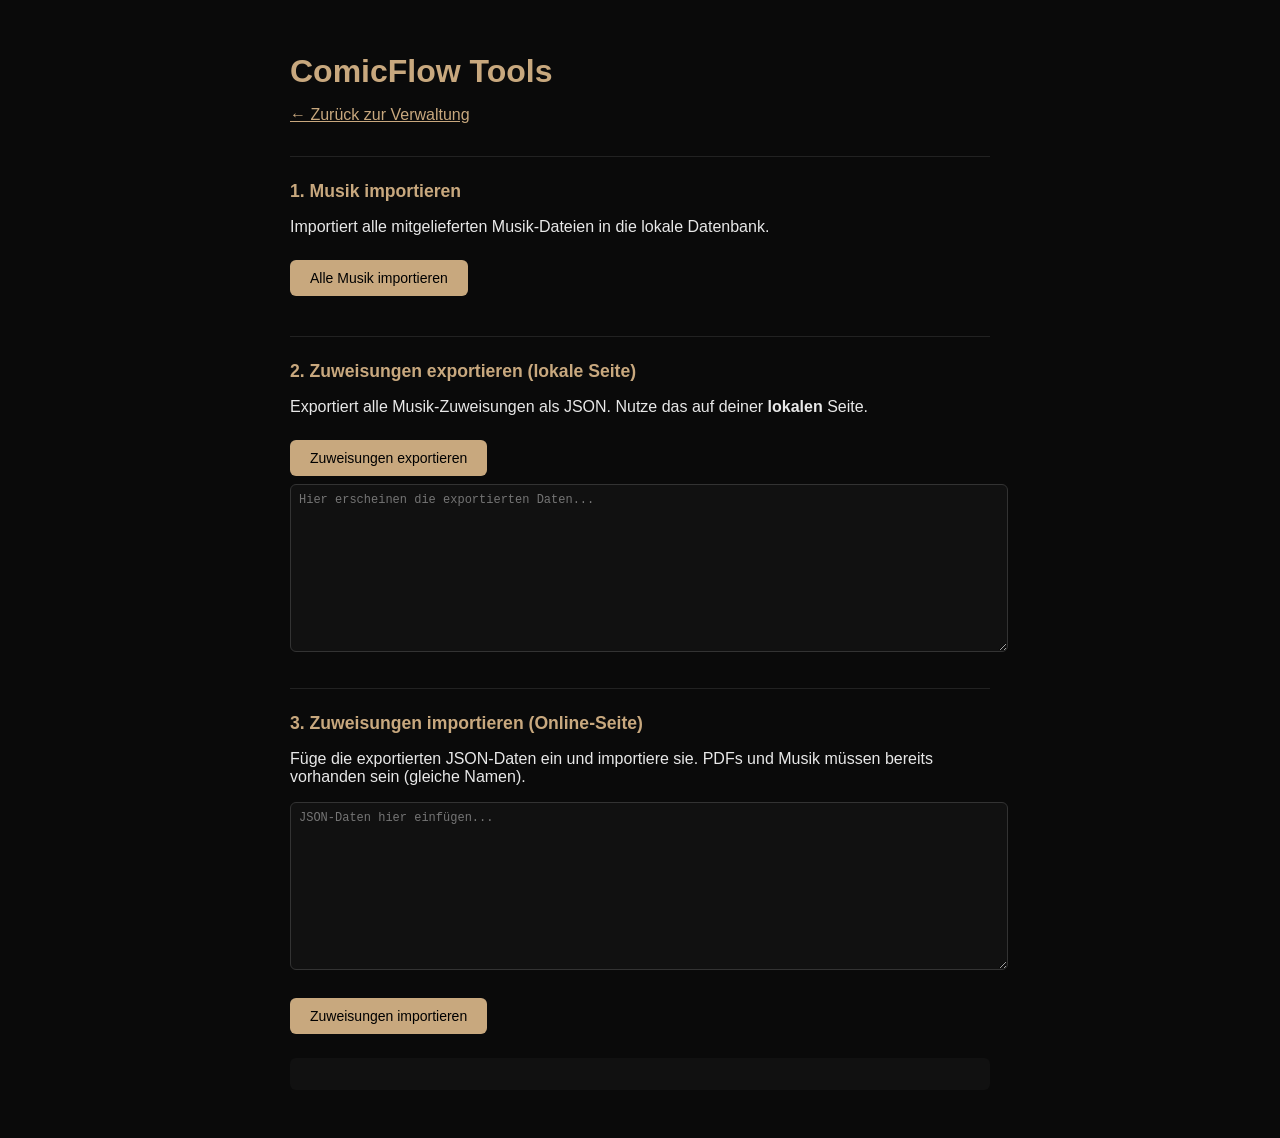
<file: import.html>
<!DOCTYPE html>
<html lang="de">
<head>
  <meta charset="UTF-8">
  <title>ComicFlow - Import / Export</title>
  <style>
    body{background:#0a0a0a;color:#e8e8e8;font-family:sans-serif;padding:2rem;max-width:700px;margin:0 auto}
    h1{color:#c8a87e;margin-bottom:0.5rem}
    h2{color:#c8a87e;margin-top:2rem;font-size:1.1rem;border-top:1px solid #222;padding-top:1.5rem}
    button{background:#c8a87e;color:#000;border:none;padding:10px 20px;font-size:14px;cursor:pointer;border-radius:6px;margin:0.5rem 0.5rem 0.5rem 0}
    button:hover{background:#d4b88e}
    #log{text-align:left;margin:1rem 0;font-size:13px;line-height:1.8;background:#111;padding:1rem;border-radius:6px;max-height:400px;overflow-y:auto}
    textarea{width:100%;height:150px;background:#111;color:#e8e8e8;border:1px solid #333;border-radius:6px;padding:0.5rem;font-size:12px;font-family:monospace}
    a{color:#c8a87e}
    .section{margin-bottom:1rem}
  </style>
</head>
<body>
  <h1>ComicFlow Tools</h1>
  <p><a href="admin.html">&larr; Zurück zur Verwaltung</a></p>

  <!-- Music Import -->
  <h2>1. Musik importieren</h2>
  <p>Importiert alle mitgelieferten Musik-Dateien in die lokale Datenbank.</p>
  <button onclick="runMusicImport()">Alle Musik importieren</button>

  <!-- Export Mappings -->
  <h2>2. Zuweisungen exportieren (lokale Seite)</h2>
  <p>Exportiert alle Musik-Zuweisungen als JSON. Nutze das auf deiner <strong>lokalen</strong> Seite.</p>
  <button onclick="exportMappings()">Zuweisungen exportieren</button>
  <div class="section">
    <textarea id="exportData" placeholder="Hier erscheinen die exportierten Daten..." readonly></textarea>
  </div>

  <!-- Import Mappings -->
  <h2>3. Zuweisungen importieren (Online-Seite)</h2>
  <p>Füge die exportierten JSON-Daten ein und importiere sie. PDFs und Musik müssen bereits vorhanden sein (gleiche Namen).</p>
  <div class="section">
    <textarea id="importData" placeholder="JSON-Daten hier einfügen..."></textarea>
  </div>
  <button onclick="importMappings()">Zuweisungen importieren</button>

  <div id="log"></div>

  <script src="js/db.js"></script>
  <script>
    const musicFiles = [
      'A_Pending_Breakdown.mp3',
      'Beneath_the_Partition.mp3',
      'Hydraulic_Seizure.mp3',
      'The Final Stand (1).mp3',
      'The Final Stand.mp3',
      'The_Distant_Siege.mp3',
      'The_Iron_Pulse.mp3',
      'The_Last_Unanswered_Note.mp3',
      'The_Room_Next_Door.mp3',
      'Titanium_Stride (1).mp3',
      'Titanium_Stride.mp3',
      'beneath the floor.mp3',
      'calm, light dramtic then action drop later.mp3',
      'emotional, quit, light.mp3',
      'light dramatic, long walk, building up but no drop, evil plan.mp3',
      'mid dramatik, long walk, building up, but no drop.mp3',
    ];

    function log(msg) {
      const el = document.getElementById('log');
      el.innerHTML += msg + '<br>';
      el.scrollTop = el.scrollHeight;
    }

    function clearLog() {
      document.getElementById('log').innerHTML = '';
    }

    // ── Music Import ──
    async function runMusicImport() {
      clearLog();
      log('Starte Musik-Import...');
      let count = 0;
      for (const filename of musicFiles) {
        try {
          const resp = await fetch('music/' + encodeURIComponent(filename));
          if (!resp.ok) { log('SKIP ' + filename + ' (' + resp.status + ')'); continue; }
          const data = await resp.arrayBuffer();
          const name = filename.replace(/\.mp3$/i, '').replace(/_/g, ' ');
          await dbAdd('music', { name: name, data: data, type: 'audio/mpeg' });
          count++;
          log(count + '/' + musicFiles.length + ': ' + name);
        } catch(e) {
          log('FEHLER: ' + filename + ' - ' + e.message);
        }
      }
      log('<strong>Fertig! ' + count + ' Musik-Dateien importiert.</strong>');
      localStorage.setItem('comicflow_music_imported_v1', '1');
    }

    // ── Export Mappings ──
    async function exportMappings() {
      clearLog();
      log('Exportiere Zuweisungen...');

      const pdfs = await dbGetAll('pdfs');
      const music = await dbGetAll('music');
      const mappings = await dbGetAll('mappings');

      if (mappings.length === 0) {
        log('Keine Zuweisungen vorhanden.');
        return;
      }

      const exportData = mappings.map(m => {
        const pdf = pdfs.find(p => p.id === m.pdfId);
        const mus = music.find(mu => mu.id === m.musicId);
        return {
          pdfName: pdf ? pdf.name : null,
          page: m.page,
          musicName: mus ? mus.name : null,
        };
      }).filter(e => e.pdfName && e.musicName);

      const json = JSON.stringify(exportData, null, 2);
      document.getElementById('exportData').value = json;

      // Copy to clipboard
      try {
        await navigator.clipboard.writeText(json);
        log(exportData.length + ' Zuweisungen exportiert und in Zwischenablage kopiert!');
      } catch(e) {
        log(exportData.length + ' Zuweisungen exportiert. Bitte manuell kopieren (Ctrl+A im Textfeld, dann Ctrl+C).');
      }
    }

    // ── Import Mappings ──
    async function importMappings() {
      clearLog();
      const raw = document.getElementById('importData').value.trim();
      if (!raw) {
        log('Bitte JSON-Daten einfügen.');
        return;
      }

      let data;
      try {
        data = JSON.parse(raw);
      } catch(e) {
        log('Ungültiges JSON: ' + e.message);
        return;
      }

      if (!Array.isArray(data) || data.length === 0) {
        log('Keine Zuweisungen in den Daten gefunden.');
        return;
      }

      log('Lade lokale PDFs und Musik...');
      const pdfs = await dbGetAll('pdfs');
      const music = await dbGetAll('music');

      let imported = 0;
      let skipped = 0;

      for (const entry of data) {
        const pdf = pdfs.find(p => p.name === entry.pdfName);
        const mus = music.find(m => m.name === entry.musicName);

        if (!pdf) {
          log('SKIP Seite ' + entry.page + ': PDF "' + entry.pdfName + '" nicht gefunden');
          skipped++;
          continue;
        }
        if (!mus) {
          log('SKIP Seite ' + entry.page + ': Musik "' + entry.musicName + '" nicht gefunden');
          skipped++;
          continue;
        }

        // Check if mapping already exists
        const existing = await dbGetByIndex('mappings', 'pdfId', pdf.id);
        const exists = existing.find(m => m.page === entry.page);
        if (exists) {
          await dbDelete('mappings', exists.id);
        }

        await dbAdd('mappings', { pdfId: pdf.id, page: entry.page, musicId: mus.id });
        imported++;
      }

      log('<strong>Fertig! ' + imported + ' Zuweisungen importiert, ' + skipped + ' übersprungen.</strong>');
    }
  </script>
</body>
</html>
</file>
